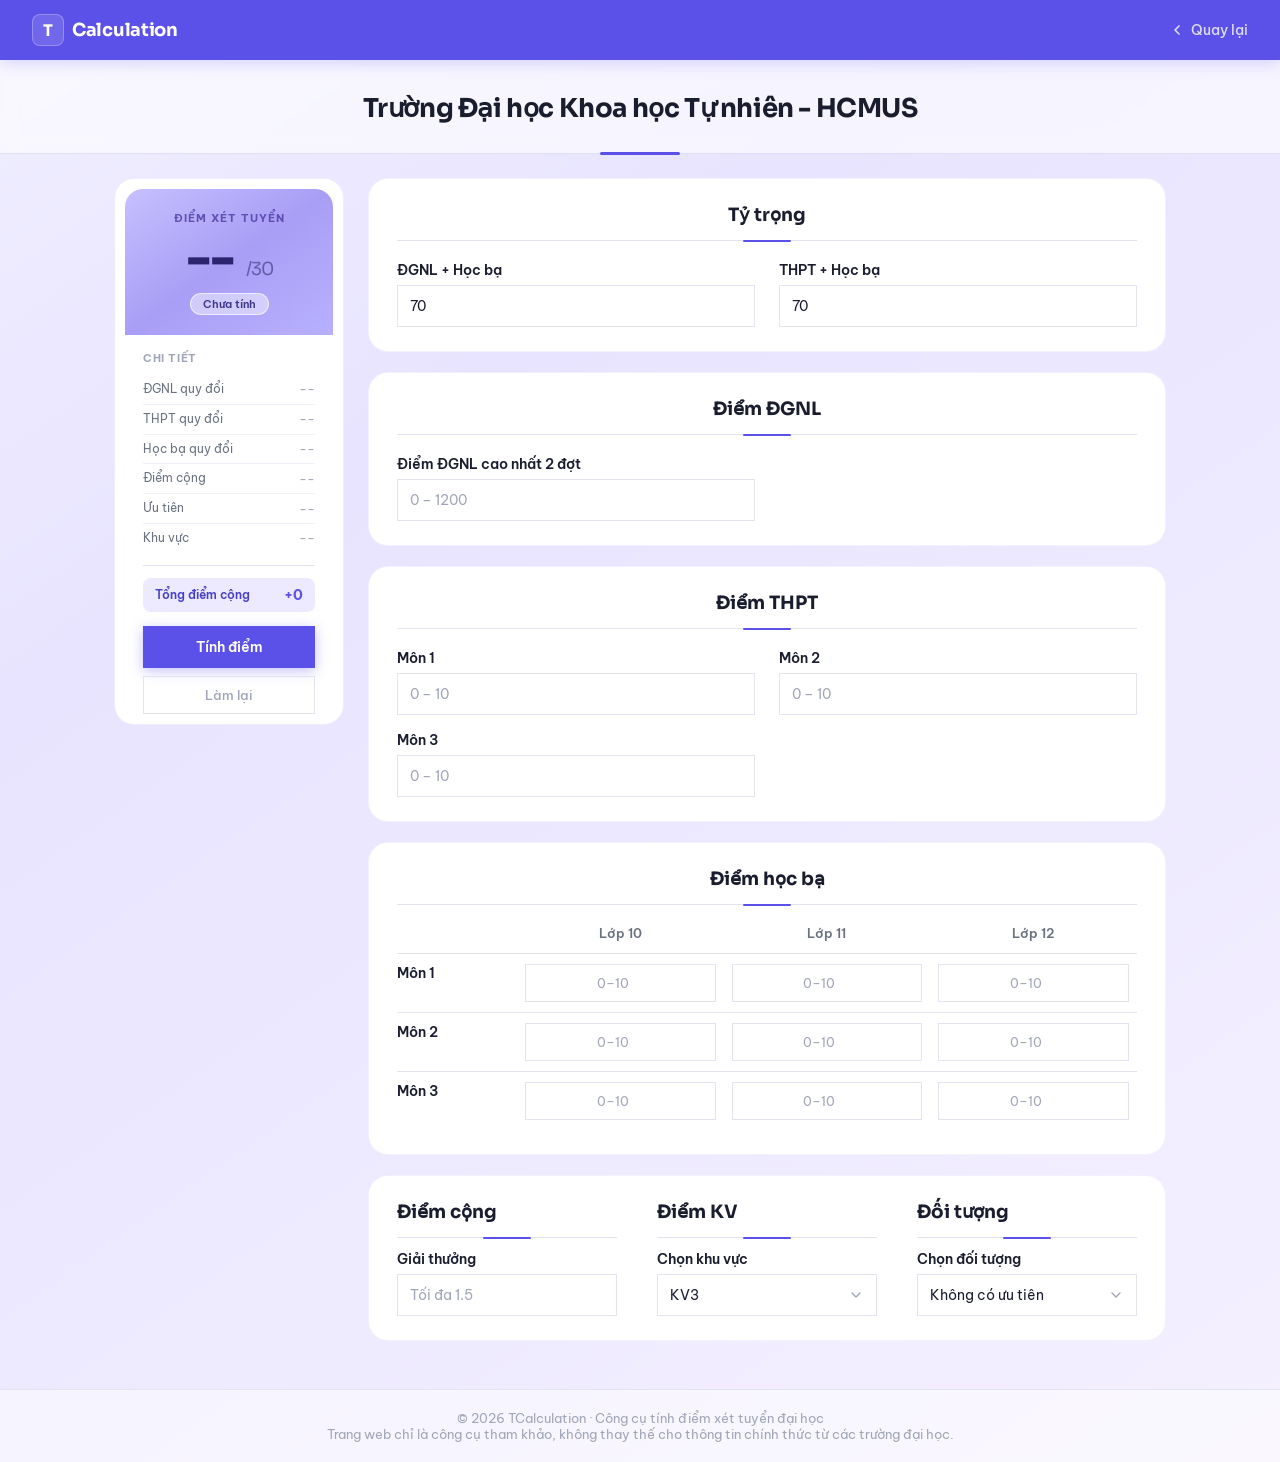
<file: school/HCMUS.html>
<!DOCTYPE html>
<html lang="vi">

<head>
    <meta charset="UTF-8" />
    <meta name="viewport" content="width=device-width, initial-scale=1.0" />
    <title>Trường Đại học Khoa học Tự nhiên - HCMUS</title>
    <link rel="preconnect" href="https://fonts.googleapis.com" />
    <link rel="preconnect" href="https://fonts.gstatic.com" crossorigin />
    <link
        href="https://fonts.googleapis.com/css2?family=Be+Vietnam+Pro:wght@400;500;600;700;800&family=Sora:wght@400;600;700&display=swap"
        rel="stylesheet" />
    <link rel="stylesheet" href="../css/school.css" />
</head>

<body>
    <!-- Navbar -->
    <nav class="navbar">
        <a class="nav-logo" href="../index.html">
            <span class="logo-icon">T</span>
            <span class="logo-text">Calculation</span>
        </a>
        <a href="../index.html" class="nav-back">
            <svg width="16" height="16" viewBox="0 0 24 24" fill="none" stroke="currentColor" stroke-width="2.5"
                stroke-linecap="round" stroke-linejoin="round">
                <polyline points="15 18 9 12 15 6"></polyline>
            </svg>
            Quay lại
        </a>
    </nav>

    <!-- Page Title -->
    <div class="page-header">
        <h1 class="page-title">Trường Đại học Khoa học Tự nhiên - HCMUS</h1>
    </div>

    <!-- Main Layout -->
    <main class="main">

        <!-- LEFT: Score Summary -->
        <aside class="score-summary">

    <div class="score-hero">
        <div class="score-hero-label">
            ĐIỂM XÉT TUYỂN
        </div>

        <div class="score-hero-value">
            <span id="totalScore">--</span>
            <span class="score-hero-denom">/30</span>
        </div>

        <div class="score-hero-badge" id="scoreStatus">
            Chưa tính
        </div>
    </div>

    <div class="score-body">

        <div class="summary-label">
            CHI TIẾT
        </div>

        <div class="summary-breakdown">

            <div class="breakdown-row">
                <span class="breakdown-key">ĐGNL quy đổi</span>
                <span class="breakdown-val empty" id="dgnlConverted">--</span>
            </div>

            <div class="breakdown-row">
                <span class="breakdown-key">THPT quy đổi</span>
                <span class="breakdown-val empty" id="thptConverted">--</span>
            </div>

            <div class="breakdown-row">
                <span class="breakdown-key">Học bạ quy đổi</span>
                <span class="breakdown-val empty" id="hocbaConverted">--</span>
            </div>

            <div class="breakdown-row">
                <span class="breakdown-key">Điểm cộng</span>
                <span class="breakdown-val empty" id="diemcong">--</span>
            </div>

            <div class="breakdown-row">
                <span class="breakdown-key">Ưu tiên</span>
                <span class="breakdown-val empty" id="uuTien">--</span>
            </div>

            <div class="breakdown-row">
                <span class="breakdown-key">Khu vực</span>
                <span class="breakdown-val empty" id="diemkv">--</span>
            </div>

        </div>

    </div>

    <div class="summary-divider"></div>

    <div class="bonus-row">
        <span class="bonus-row-key">
            Tổng điểm cộng
        </span>

        <span class="bonus-row-val" id="bonusScore">
            +0
        </span>
    </div>

    <div class="btn-area">
        <button class="calc-btn" id="calcBtn">
            Tính điểm
        </button>

        <button class="reset-btn" id="resetBtn">
            Làm lại
        </button>
    </div>

</aside>

        <div class="panels">
            <!-- Panel 01: Tỷ lệ -->
            <section class="panel" id="panel-tytrong">
                <h2 class="panel-title">Tỷ trọng</h2>
                <div class="panel-grid two-col">
                    <div class="input-group">
                        <label class="input-label">ĐGNL + Học bạ</label>
                        <input type="number" class="score-input" id="perdgnl" value="70" min="70" max="90" />
                    </div>
                    <div class="input-group">
                        <label class="input-label">THPT + Học bạ</label>
                        <input type="number" class="score-input" id="perthpt" value="70" min="70" max="90" />
                    </div>
                </div>
            </section>


            <!-- Panel 1: Điểm ĐGNL -->
            <section class="panel" id="panel">
                <h2 class="panel-title">Điểm ĐGNL</h2>
                <div class="panel-grid two-col">
                    <div class="input-group">
                        <label class="input-label">Điểm ĐGNL cao nhất 2 đợt</label>
                        <input type="number" class="score-input" id="dgnl" placeholder="0 – 1200" min="0" max="1200" />
                    </div>
                </div>
            </section>

            <!-- Panel 2: Điểm THPT -->
            <section class="panel">
                <h2 class="panel-title">Điểm THPT</h2>
                <div class="panel-grid two-col">
                    <div class="input-group">
                        <label class="input-label">Môn 1</label>
                        <input type="number" class="score-input" id="TNMon1" placeholder="0 – 10" min="0" max="10"
                            step="0.1" />
                    </div>
                    <div class="input-group">
                        <label class="input-label">Môn 2</label>
                        <input type="number" class="score-input" id="TNMon2" placeholder="0 – 10" min="0" max="10"
                            step="0.1" />
                    </div>
                    <div class="input-group">
                        <label class="input-label">Môn 3</label>
                        <input type="number" class="score-input" id="TNMon3" placeholder="0 – 10" min="0" max="10"
                            step="0.1" />
                    </div>
                </div>
            </section>

            <!-- Panel 3: Điểm học bạ -->
            <section class="panel">
                <h2 class="panel-title">Điểm học bạ</h2>
                <div class="hocba-table-wrap">
                    <table class="hocba-table">
                        <thead>
                            <tr>
                                <th></th>
                                <th>Lớp 10</th>
                                <th>Lớp 11</th>
                                <th>Lớp 12</th>
                            </tr>
                        </thead>
                        <tbody>
                            <tr>
                                <td class="row-label">Môn 1</td>
                                <td><input type="number" class="score-input compact" id="hb_mon1_10" placeholder="0–10"
                                        min="0" max="10" step="0.1" /></td>
                                <td><input type="number" class="score-input compact" id="hb_mon1_11" placeholder="0–10"
                                        min="0" max="10" step="0.1" /></td>
                                <td><input type="number" class="score-input compact" id="hb_mon1_12" placeholder="0–10"
                                        min="0" max="10" step="0.1" /></td>
                            </tr>
                            <tr>
                                <td class="row-label">Môn 2</td>
                                <td><input type="number" class="score-input compact" id="hb_mon2_10" placeholder="0–10"
                                        min="0" max="10" step="0.1" /></td>
                                <td><input type="number" class="score-input compact" id="hb_mon2_11" placeholder="0–10"
                                        min="0" max="10" step="0.1" /></td>
                                <td><input type="number" class="score-input compact" id="hb_mon2_12" placeholder="0–10"
                                        min="0" max="10" step="0.1" /></td>
                            </tr>
                            <tr>
                                <td class="row-label">Môn 3</td>
                                <td><input type="number" class="score-input compact" id="hb_mon3_10" placeholder="0–10"
                                        min="0" max="10" step="0.1" /></td>
                                <td><input type="number" class="score-input compact" id="hb_mon3_11" placeholder="0–10"
                                        min="0" max="10" step="0.1" /></td>
                                <td><input type="number" class="score-input compact" id="hb_mon3_12" placeholder="0–10"
                                        min="0" max="10" step="0.1" /></td>
                            </tr>
                        </tbody>
                    </table>
                </div>
            </section>

            <!-- Panel 4: Điểm cộng & KV -->
            <section class="panel panel-bonus">
                <div class="bonus-col">
                    <h2 class="panel-title">Điểm cộng</h2>
                    <div class="input-group">
                        <label class="input-label">Giải thưởng</label>
                        <input type="number" class="score-input" id="bonus1" placeholder="Tối đa 1.5" min="0" max="1.5"
                            step="0.1" />
                    </div>
                </div>

                <div class="bonus-col">
                    <h2 class="panel-title">Điểm KV</h2>
                    <div class="input-group">
                        <label class="input-label">Chọn khu vực</label>
                    <select class="score-input select-input" id="kv">
                        <option value="0">KV3</option>
                        <option value="0.75">KV1 (+0.75)</option>
                        <option value="0.5">KV2-NT (+0.5)</option>
                        <option value="0.25">KV2 (+0.25)</option>
                    </select>
                    </div>
                    
                </div>
                <div class="bonus-col">
                    <h2 class="panel-title">Đối tượng</h2>
                    <div class="input-group">
                        <label class="input-label">Chọn đối tượng</label>
                    <select class="score-input select-input" id="doituongcs">
                        <option value="0">Không có ưu tiên</option>
                        <option value="2">Nhóm UT1 (DDT1..4)</option>
                        <option value="1">Nhóm UT2 (DDT5..7)</option>
                    </select>
                        </div>
                </div>
            </section>

        </div>
    </main>

    <!-- Footer -->
  <footer class="footer">
    <p>© 2026 TCalculation · Công cụ tính điểm xét tuyển đại học</p>
    <p>Trang web chỉ là công cụ tham khảo, không thay thế cho thông tin chính thức từ các trường đại học.</p>
  </footer>

    <script src="../js/HCMUS.js"></script>
</body>

</html>
</file>
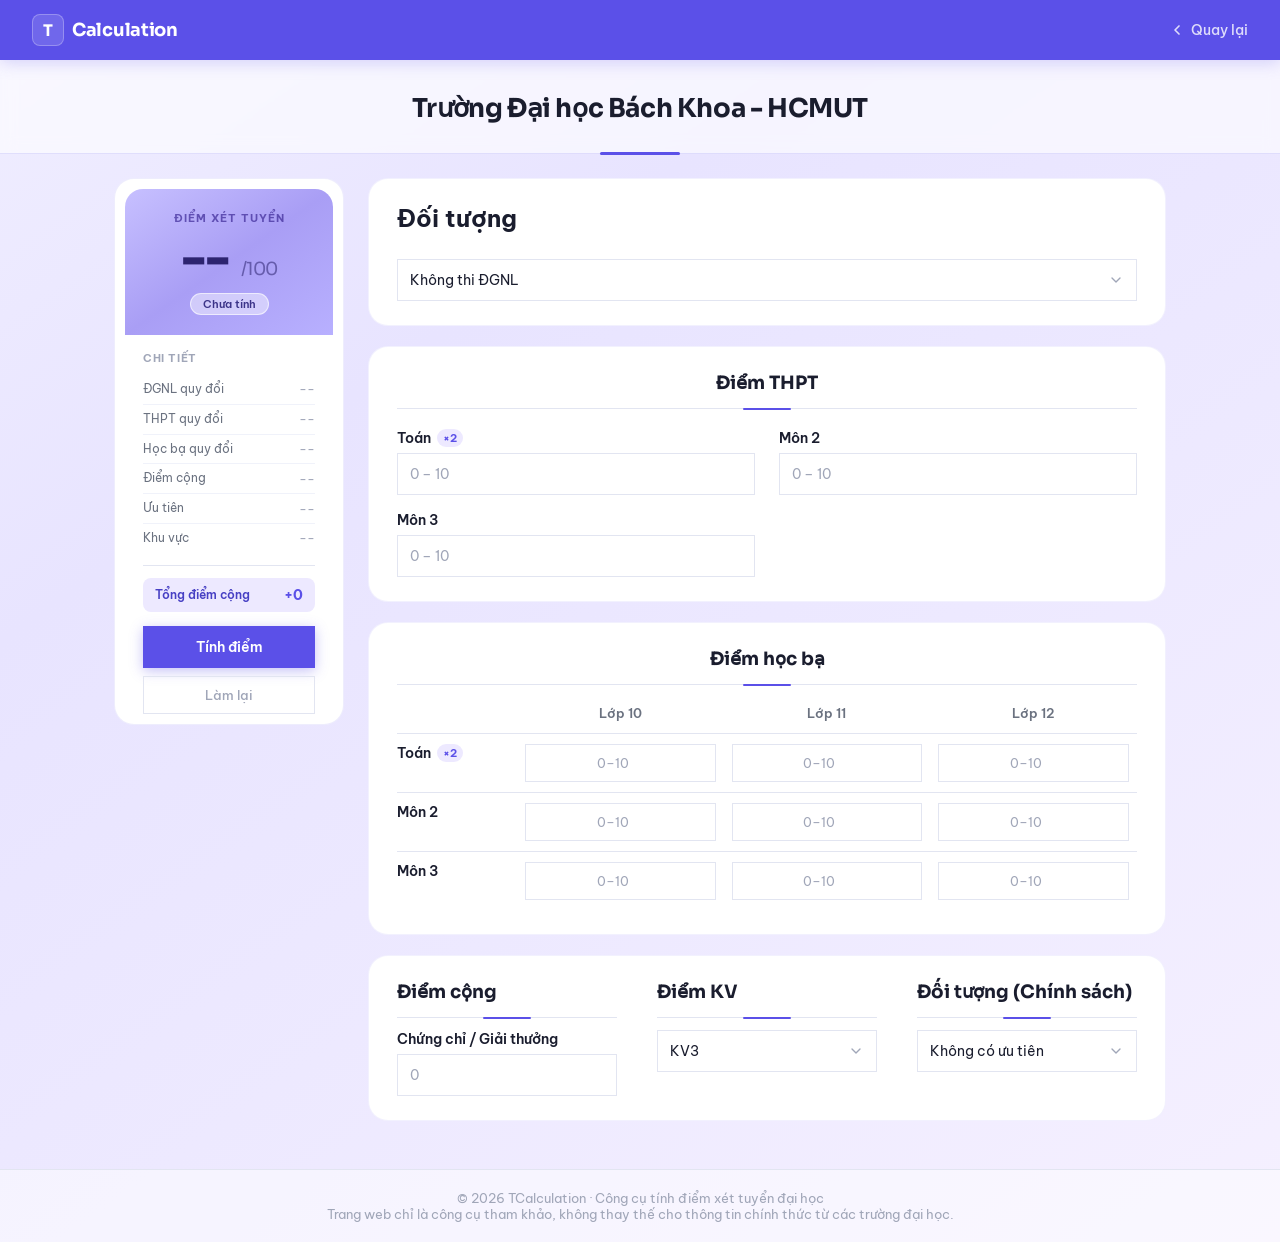
<file: school/HCMUT.html>
<!DOCTYPE html>
<html lang="vi">

<head>
  <meta charset="UTF-8" />
  <meta name="viewport" content="width=device-width, initial-scale=1.0" />
  <title>Trường Đại học Bách Khoa - HCMUT</title>
  <link rel="preconnect" href="https://fonts.googleapis.com" />
  <link rel="preconnect" href="https://fonts.gstatic.com" crossorigin />
  <link
    href="https://fonts.googleapis.com/css2?family=Be+Vietnam+Pro:wght@400;500;600;700;800&family=Sora:wght@400;600;700&display=swap"
    rel="stylesheet" />
  <link rel="stylesheet" href="../css/school.css" />
</head>

<style>
  #panel {
    display: none;
  }
</style>

<body>

  <!-- Navbar -->
  <nav class="navbar">
    <a class="nav-logo" href="../index.html">
            <span class="logo-icon">T</span>
            <span class="logo-text">Calculation</span>
        </a>
    <a href="../index.html" class="nav-back">
      <svg width="16" height="16" viewBox="0 0 24 24" fill="none" stroke="currentColor" stroke-width="2.5"
        stroke-linecap="round" stroke-linejoin="round">
        <polyline points="15 18 9 12 15 6"></polyline>
      </svg>
      Quay lại
    </a>
  </nav>

  <!-- Page Title -->
  <div class="page-header">
    <h1 class="page-title">Trường Đại học Bách Khoa - HCMUT</h1>
  </div>

  <!-- Main Layout -->
  <main class="main">

    <!-- LEFT: Score Summary -->
    <aside class="score-summary">

    <div class="score-hero">
        <div class="score-hero-label">
            ĐIỂM XÉT TUYỂN
        </div>

        <div class="score-hero-value">
            <span id="totalScore">--</span>
            <span class="score-hero-denom">/100</span>
        </div>

        <div class="score-hero-badge" id="scoreStatus">
            Chưa tính
        </div>
    </div>

    <div class="score-body">

        <div class="summary-label">
            CHI TIẾT
        </div>

        <div class="summary-breakdown">

            <div class="breakdown-row">
                <span class="breakdown-key">ĐGNL quy đổi</span>
                <span class="breakdown-val empty" id="dgnlConverted">--</span>
            </div>

            <div class="breakdown-row">
                <span class="breakdown-key">THPT quy đổi</span>
                <span class="breakdown-val empty" id="thptConverted">--</span>
            </div>

            <div class="breakdown-row">
                <span class="breakdown-key">Học bạ quy đổi</span>
                <span class="breakdown-val empty" id="hocbaConverted">--</span>
            </div>

            <div class="breakdown-row">
                <span class="breakdown-key">Điểm cộng</span>
                <span class="breakdown-val empty" id="diemcong">--</span>
            </div>

            <div class="breakdown-row">
                <span class="breakdown-key">Ưu tiên</span>
                <span class="breakdown-val empty" id="uuTien">--</span>
            </div>

            <div class="breakdown-row">
                <span class="breakdown-key">Khu vực</span>
                <span class="breakdown-val empty" id="diemkv">--</span>
            </div>

        </div>

    </div>

    <div class="summary-divider"></div>

    <div class="bonus-row">
        <span class="bonus-row-key">
            Tổng điểm cộng
        </span>

        <span class="bonus-row-val" id="bonusScore">
            +0
        </span>
    </div>

    <div class="btn-area">
        <button class="calc-btn" id="calcBtn">
            Tính điểm
        </button>

        <button class="reset-btn" id="resetBtn">
            Làm lại
        </button>
    </div>

</aside>

    <!-- RIGHT: Input Panels -->
    <div class="panels">
      <section class="panel">
        <h2 class="doituong">Đối tượng</h2>
        <div class="input-group"><br>
          <select class="score-input select-input" id="doituong">
            <option value="2">Không thi ĐGNL</option>
            <option value="1">Có thi ĐGNL</option>
          </select>
      </section>

      <!-- Panel 1: Điểm ĐGNL -->
      <section class="panel" id="panel">
        <h2 class="panel-title">Điểm ĐGNL</h2>
        <div class="panel-grid two-col">
          <div class="input-group">
            <label class="input-label">Tiếng Việt</label>
            <input type="number" class="score-input" id="dgnl_viet" placeholder="0 – 300" min="0" max="300" />
          </div>
          <div class="input-group">
            <label class="input-label">Tiếng Anh</label>
            <input type="number" class="score-input" id="dgnl_anh" placeholder="0 – 300" min="0" max="300" />
          </div>
          <div class="input-group">
            <label class="input-label">Toán <span class="weight-tag">×2</span></label>
            <input type="number" class="score-input" id="dgnl_toan" placeholder="0 – 300" min="0" max="300" />
          </div>
          <div class="input-group">
            <label class="input-label">Tư duy khoa học</label>
            <input type="number" class="score-input" id="dgnl_tdkh" placeholder="0 – 300" min="0" max="300" />
          </div>
        </div>
      </section>

      <!-- Panel 2: Điểm THPT -->
      <section class="panel">
        <h2 class="panel-title">Điểm THPT</h2>
        <div class="panel-grid two-col">
          <div class="input-group">
            <label class="input-label">Toán <span class="weight-tag">×2</span></label>
            <input type="number" class="score-input" id="TNToan" placeholder="0 – 10" min="0" max="10" step="0.1" />
          </div>
          <div class="input-group">
            <label class="input-label">Môn 2</label>
            <input type="number" class="score-input" id="TNMon2" placeholder="0 – 10" min="0" max="10" step="0.1" />
          </div>
          <div class="input-group">
            <label class="input-label">Môn 3</label>
            <input type="number" class="score-input" id="TNMon3" placeholder="0 – 10" min="0" max="10" step="0.1" />
          </div>
        </div>
      </section>

      <!-- Panel 3: Điểm học bạ -->
      <section class="panel">
        <h2 class="panel-title">Điểm học bạ</h2>
        <div class="hocba-table-wrap">
          <table class="hocba-table">
            <thead>
              <tr>
                <th></th>
                <th>Lớp 10</th>
                <th>Lớp 11</th>
                <th>Lớp 12</th>
              </tr>
            </thead>
            <tbody>
              <tr>
                <td class="row-label">Toán <span class="weight-tag">×2</span></td>
                <td><input type="number" class="score-input compact" id="hb_toan_10" placeholder="0–10" min="0" max="10"
                    step="0.1" /></td>
                <td><input type="number" class="score-input compact" id="hb_toan_11" placeholder="0–10" min="0" max="10"
                    step="0.1" /></td>
                <td><input type="number" class="score-input compact" id="hb_toan_12" placeholder="0–10" min="0" max="10"
                    step="0.1" /></td>
              </tr>
              <tr>
                <td class="row-label">Môn 2</td>
                <td><input type="number" class="score-input compact" id="hb_mon2_10" placeholder="0–10" min="0" max="10"
                    step="0.1" /></td>
                <td><input type="number" class="score-input compact" id="hb_mon2_11" placeholder="0–10" min="0" max="10"
                    step="0.1" /></td>
                <td><input type="number" class="score-input compact" id="hb_mon2_12" placeholder="0–10" min="0" max="10"
                    step="0.1" /></td>
              </tr>
              <tr>
                <td class="row-label">Môn 3</td>
                <td><input type="number" class="score-input compact" id="hb_mon3_10" placeholder="0–10" min="0" max="10"
                    step="0.1" /></td>
                <td><input type="number" class="score-input compact" id="hb_mon3_11" placeholder="0–10" min="0" max="10"
                    step="0.1" /></td>
                <td><input type="number" class="score-input compact" id="hb_mon3_12" placeholder="0–10" min="0" max="10"
                    step="0.1" /></td>
              </tr>
            </tbody>
          </table>
        </div>
      </section>

      <!-- Panel 4: Điểm cộng & KV -->
      <section class="panel panel-bonus">
        <div class="bonus-col">
          <h2 class="panel-title">Điểm cộng</h2>
          <div class="input-group">
            <label class="input-label">Chứng chỉ / Giải thưởng</label>
            <input type="number" class="score-input" id="bonus1" placeholder="0" min="0" max="10" step="0.5" />
          </div>
        </div>
        <div class="bonus-col">
          <h2 class="panel-title">Điểm KV</h2>
          <select class="score-input select-input" id="kv">
            <option value="0">KV3</option>
            <option value="2.5">KV1 (+2.5)</option>
            <option value="1.67">KV2-NT (+1.67)</option>
            <option value="0.83">KV2 (+0.83)</option>
          </select>
        </div>
        <div class="bonus-col">
          <h2 class="panel-title">Đối tượng (Chính sách)</h2>
          <select class="score-input select-input" id="doituongcs">
            <option value="0">Không có ưu tiên</option>
            <option value="3.33">Nhóm UT1 (DDT1..4)</option>
            <option value="6.67">Nhóm UT2 (DDT5..7)</option>
          </select>
        </div>
      </section>

    </div>
  </main>

  <!-- Footer -->
  <footer class="footer">
    <p>© 2026 TCalculation · Công cụ tính điểm xét tuyển đại học</p>
    <p>Trang web chỉ là công cụ tham khảo, không thay thế cho thông tin chính thức từ các trường đại học.</p>
  </footer>

  <script src="../js/HCMUT.js"></script>
</body>

</html>
</file>
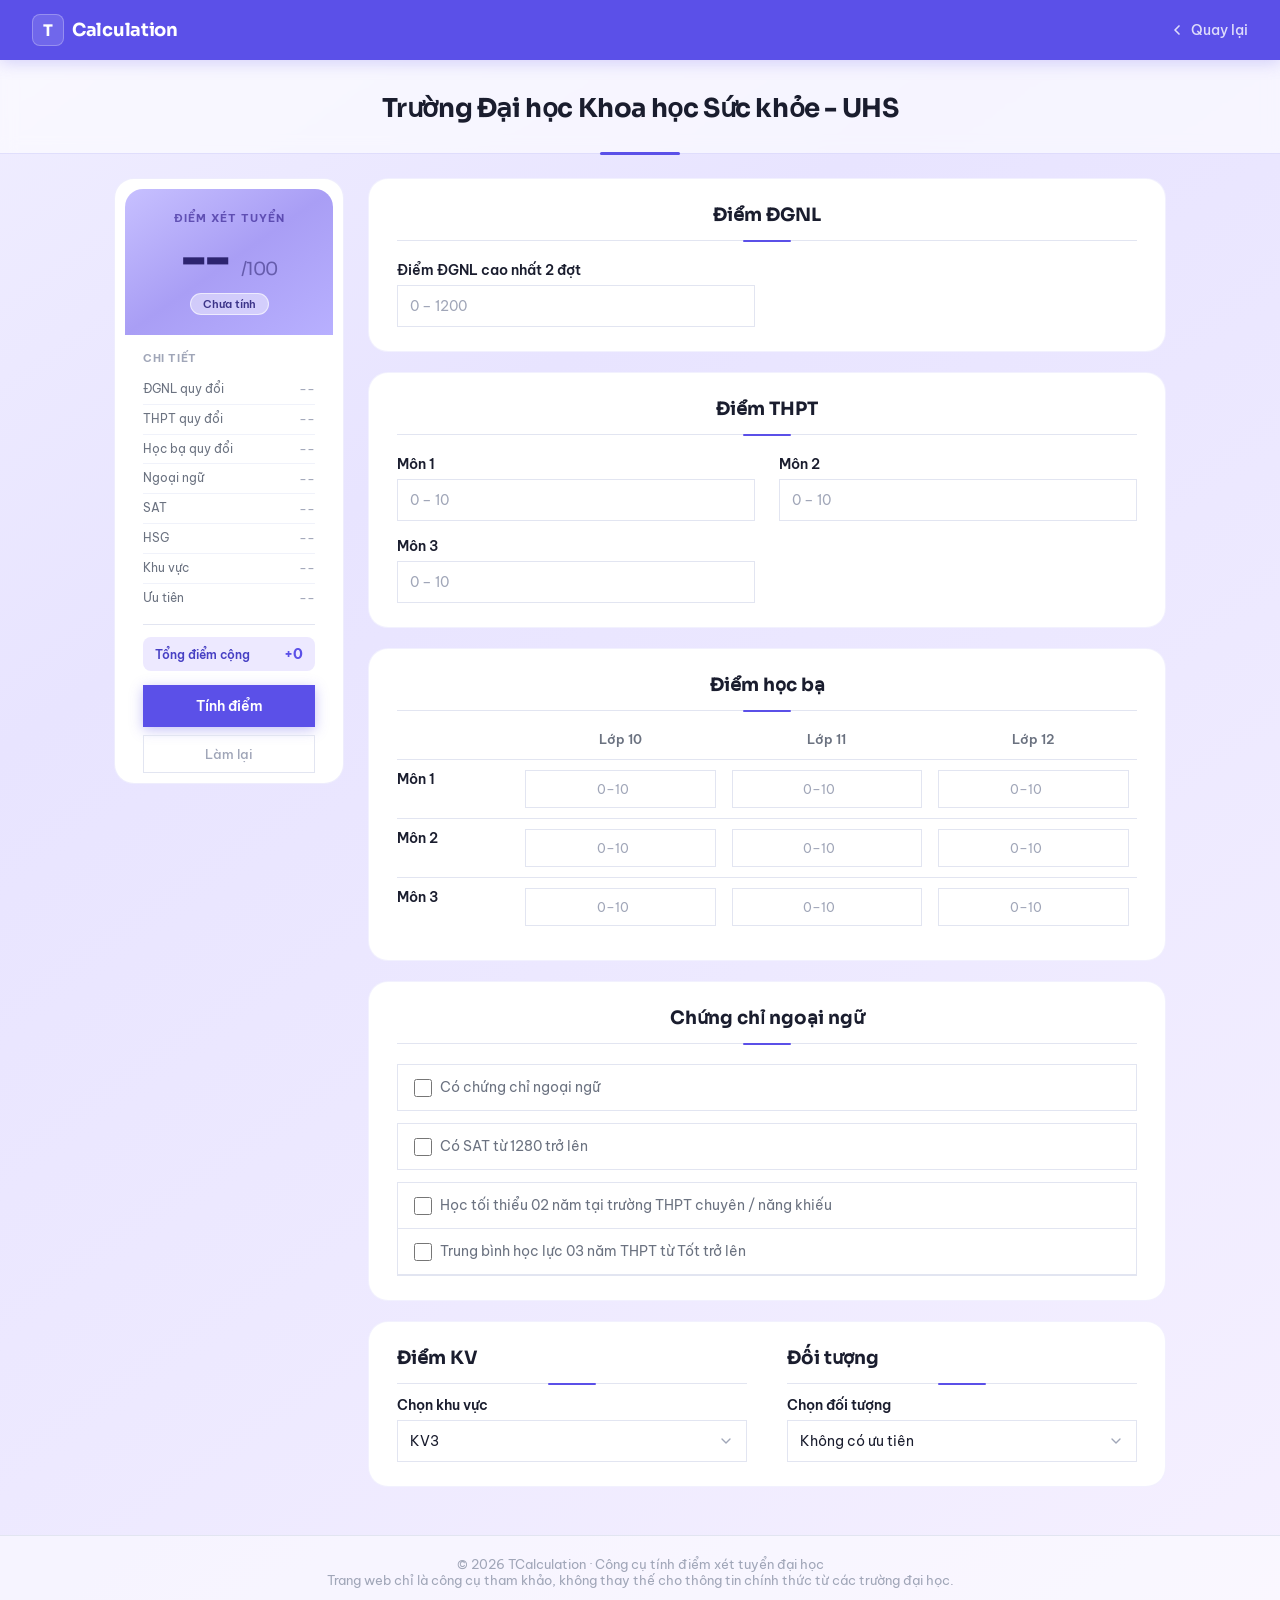
<file: school/UHS.html>
<!DOCTYPE html>
<html lang="vi">

<head>
    <meta charset="UTF-8" />
    <meta name="viewport" content="width=device-width, initial-scale=1.0" />
    <title>Trường Đại học Khoa học Sức khỏe - UHS</title>
    <link rel="preconnect" href="https://fonts.googleapis.com" />
    <link rel="preconnect" href="https://fonts.gstatic.com" crossorigin />
    <link
        href="https://fonts.googleapis.com/css2?family=Be+Vietnam+Pro:wght@400;500;600;700;800&family=Sora:wght@400;600;700&display=swap"
        rel="stylesheet" />
    <link rel="stylesheet" href="../css/school.css" />
</head>

<body>
    <!-- Navbar -->
    <nav class="navbar">
        <a class="nav-logo" href="../index.html">
            <span class="logo-icon">T</span>
            <span class="logo-text">Calculation</span>
        </a>
        <a href="../index.html" class="nav-back">
            <svg width="16" height="16" viewBox="0 0 24 24" fill="none" stroke="currentColor" stroke-width="2.5"
                stroke-linecap="round" stroke-linejoin="round">
                <polyline points="15 18 9 12 15 6"></polyline>
            </svg>
            Quay lại
        </a>
    </nav>

    <!-- Page Title -->
    <div class="page-header">
        <h1 class="page-title">Trường Đại học Khoa học Sức khỏe - UHS</h1>
    </div>

    <!-- Main Layout -->
    <main class="main">

        <!-- LEFT: Score Summary -->
        <aside class="score-summary">

    <!-- Hero -->
    <div class="score-hero">
        <div class="score-hero-label">
            ĐIỂM XÉT TUYỂN
        </div>

        <div class="score-hero-value">
            <span id="totalScore">--</span>
            <span class="score-hero-denom">/100</span>
        </div>

        <div class="score-hero-badge" id="scoreStatus">
            Chưa tính
        </div>
    </div>

    <!-- Body -->
    <div class="score-body">

        <div class="summary-label">
            CHI TIẾT
        </div>

        <div class="summary-breakdown">

            <div class="breakdown-row">
                <span class="breakdown-key">ĐGNL quy đổi</span>
                <span class="breakdown-val empty" id="dgnlConverted">--</span>
            </div>

            <div class="breakdown-row">
                <span class="breakdown-key">THPT quy đổi</span>
                <span class="breakdown-val empty" id="thptConverted">--</span>
            </div>

            <div class="breakdown-row">
                <span class="breakdown-key">Học bạ quy đổi</span>
                <span class="breakdown-val empty" id="hocbaConverted">--</span>
            </div>

            <div class="breakdown-row">
                <span class="breakdown-key">Ngoại ngữ</span>
                <span class="breakdown-val empty" id="diemcongnn">--</span>
            </div>

            <div class="breakdown-row">
                <span class="breakdown-key">SAT</span>
                <span class="breakdown-val empty" id="diemcongSAT">--</span>
            </div>

            <div class="breakdown-row">
                <span class="breakdown-key">HSG</span>
                <span class="breakdown-val empty" id="diemcongHSG">--</span>
            </div>

            <div class="breakdown-row">
                <span class="breakdown-key">Khu vực</span>
                <span class="breakdown-val empty" id="diemkv">--</span>
            </div>

            <div class="breakdown-row">
                <span class="breakdown-key">Ưu tiên</span>
                <span class="breakdown-val empty" id="uuTien">--</span>
            </div>

        </div>

    </div>

    <div class="summary-divider"></div>

    <!-- Bonus -->
    <div class="bonus-row">
        <span class="bonus-row-key">
            Tổng điểm cộng
        </span>

        <span class="bonus-row-val" id="bonusScore">
            +0
        </span>
    </div>

    <!-- Buttons -->
    <div class="btn-area">
        <button class="calc-btn" id="calcBtn">
            Tính điểm
        </button>

        <button class="reset-btn" id="resetBtn">
            Làm lại
        </button>
    </div>

</aside>

        <div class="panels">
            <!-- Panel 1: Điểm ĐGNL -->
            <section class="panel" id="panel">
                <h2 class="panel-title">Điểm ĐGNL</h2>
                <div class="panel-grid two-col">
                    <div class="input-group">
                        <label class="input-label">Điểm ĐGNL cao nhất 2 đợt</label>
                        <input type="number" class="score-input" id="dgnl" placeholder="0 – 1200" min="0" max="1200" />
                    </div>
                </div>
            </section>

            <!-- Panel 2: Điểm THPT -->
            <section class="panel">
                <h2 class="panel-title">Điểm THPT</h2>
                <div class="panel-grid two-col">
                    <div class="input-group">
                        <label class="input-label">Môn 1</label>
                        <input type="number" class="score-input" id="TNMon1" placeholder="0 – 10" min="0" max="10"
                            step="0.1" />
                    </div>
                    <div class="input-group">
                        <label class="input-label">Môn 2</label>
                        <input type="number" class="score-input" id="TNMon2" placeholder="0 – 10" min="0" max="10"
                            step="0.1" />
                    </div>
                    <div class="input-group">
                        <label class="input-label">Môn 3</label>
                        <input type="number" class="score-input" id="TNMon3" placeholder="0 – 10" min="0" max="10"
                            step="0.1" />
                    </div>
                </div>
            </section>

            <!-- Panel 3: Điểm học bạ -->
            <section class="panel">
                <h2 class="panel-title">Điểm học bạ</h2>
                <div class="hocba-table-wrap">
                    <table class="hocba-table">
                        <thead>
                            <tr>
                                <th></th>
                                <th>Lớp 10</th>
                                <th>Lớp 11</th>
                                <th>Lớp 12</th>
                            </tr>
                        </thead>
                        <tbody>
                            <tr>
                                <td class="row-label">Môn 1</td>
                                <td><input type="number" class="score-input compact" id="hb_mon1_10" placeholder="0–10"
                                        min="0" max="10" step="0.1" /></td>
                                <td><input type="number" class="score-input compact" id="hb_mon1_11" placeholder="0–10"
                                        min="0" max="10" step="0.1" /></td>
                                <td><input type="number" class="score-input compact" id="hb_mon1_12" placeholder="0–10"
                                        min="0" max="10" step="0.1" /></td>
                            </tr>
                            <tr>
                                <td class="row-label">Môn 2</td>
                                <td><input type="number" class="score-input compact" id="hb_mon2_10" placeholder="0–10"
                                        min="0" max="10" step="0.1" /></td>
                                <td><input type="number" class="score-input compact" id="hb_mon2_11" placeholder="0–10"
                                        min="0" max="10" step="0.1" /></td>
                                <td><input type="number" class="score-input compact" id="hb_mon2_12" placeholder="0–10"
                                        min="0" max="10" step="0.1" /></td>
                            </tr>
                            <tr>
                                <td class="row-label">Môn 3</td>
                                <td><input type="number" class="score-input compact" id="hb_mon3_10" placeholder="0–10"
                                        min="0" max="10" step="0.1" /></td>
                                <td><input type="number" class="score-input compact" id="hb_mon3_11" placeholder="0–10"
                                        min="0" max="10" step="0.1" /></td>
                                <td><input type="number" class="score-input compact" id="hb_mon3_12" placeholder="0–10"
                                        min="0" max="10" step="0.1" /></td>
                            </tr>
                        </tbody>
                    </table>
                </div>
            </section>

            <!-- Panel 4: Điểm học bạ -->
            <section class="panel">
                <h2 class="panel-title">Chứng chỉ ngoại ngữ</h2>
                <div style="display:flex; flex-direction:column; gap:12px;">
                    <div class="input-group2">
                        <label style="display:flex; align-items:center; gap:8px; cursor:pointer;">
                            <input type="checkbox" id="hasCert" />
                            Có chứng chỉ ngoại ngữ
                        </label>
                        <div id="certGroup" style="display:none; margin-top:8px;">
                            <select class="score-input select-input" id="certType">
                                <option value="0">Không có các điều kiện bên dưới</option>
                                <option value="1">IELTS >=6.0</option>
                                <option value="2">TOEFL >=79</option>
                                <option value="3">TOEFL ITP >=550</option>
                                <option value="4">TOEIC (Nghe, đọc ≥ 671, Nói, viết ≥ 271)</option>
                                <option value="5">VSTEP Bậc 4</option>
                            </select>
                        </div>
                        <div id="ielts" style="display:none; margin-top:8px;">
                            <input type="number" class="score-input" id="ielts1" placeholder="Nhập điểm IELTS" min="0"
                                max="9" />
                        </div>
                        <div id="toefl" style="display:none; margin-top:8px;">
                            <input type="number" class="score-input" id="toefl1" placeholder="Nhập điểm TOEFL" min="0"
                                max="120" />
                        </div>
                        <div id="toeflITP" style="display:none; margin-top:8px;">
                            <input type="number" class="score-input" id="toeflITP1" placeholder="Nhập điểm TOEFL ITP"
                                min="350" max="677" />
                        </div>
                        <div id="toeic" style="display:none; margin-top:8px;">
                            <input type="number" class="score-input" id="toeicListening" placeholder="L&R" min="0"
                                max="990" />
                            <input type="number" class="score-input" id="toeicReading" placeholder="S&W" min="0"
                                max="490" />
                        </div>
                        <div id="vstep" style="display:none; margin-top:8px;">
                            <input type="number" class="score-input" id="vstep1" placeholder="Nhập điểm VSTEP" min="0"
                                max="10" />
                        </div>
                    </div>

                    <div class="input-group2">
                        <label style="display:flex; align-items:center; gap:8px; cursor:pointer;">
                            <input type="checkbox" id="hasSAT" />
                            Có SAT từ 1280 trở lên
                        </label>
                        <div id="satin" style="display:none; margin-top:8px;">
                            <input type="number" class="score-input" id="sat1" placeholder="Nhập điểm SAT" min="0"
                                max="1600" />
                        </div>
                    </div>

                    <div class="input-group2 checkbox-group">
                        <label style="display:flex; align-items:center; gap:8px; cursor:pointer;">
                            <input type="checkbox" id="hasChuyen" />
                            Học tối thiểu 02 năm tại trường THPT chuyên / năng khiếu
                        </label>
                        <label style="display:flex; align-items:center; gap:8px; cursor:pointer;">
                            <input type="checkbox" id="hasGioi" />
                            Trung bình học lực 03 năm THPT từ Tốt trở lên
                        </label>
                        <div id="tb3namGroup" style="display:none; margin-top:8px;">
                            <input type="number" class="score-input" id="tb3nam"
                                placeholder="Nhập điểm trung bình 3 năm học" min="0" max="10" />
                        </div>
                    </div>

                </div>
            </section>

            <!-- Panel 5: Điểm cộng & KV -->
            <section class="panel panel-bonus">
                <div class="bonus-col">
                    <h2 class="panel-title">Điểm KV</h2>
                    <div class="input-group">
                        <label class="input-label">Chọn khu vực</label>
                        <select class="score-input select-input" id="kv">
                            <option value="0">KV3</option>
                            <option value="2.5">KV1 (+2.5)</option>
                            <option value="1.7">KV2-NT (+1.7)</option>
                            <option value="0.8">KV2 (+0.8)</option>
                        </select>
                    </div>

                </div>
                <div class="bonus-col">
                    <h2 class="panel-title">Đối tượng</h2>
                    <div class="input-group">
                        <label class="input-label">Chọn đối tượng</label>
                        <select class="score-input select-input" id="doituongcs">
                            <option value="0">Không có ưu tiên</option>
                            <option value="1">Nhóm UT1 (DDT1..4)</option>
                            <option value="2">Nhóm UT2 (DDT5..7)</option>
                        </select>
                    </div>
                </div>
            </section>

        </div>
    </main>

    <!-- Footer -->
  <footer class="footer">
    <p>© 2026 TCalculation · Công cụ tính điểm xét tuyển đại học</p>
    <p>Trang web chỉ là công cụ tham khảo, không thay thế cho thông tin chính thức từ các trường đại học.</p>
  </footer>

    <script src="../js/UHS.js"></script>
</body>

</html>
</file>
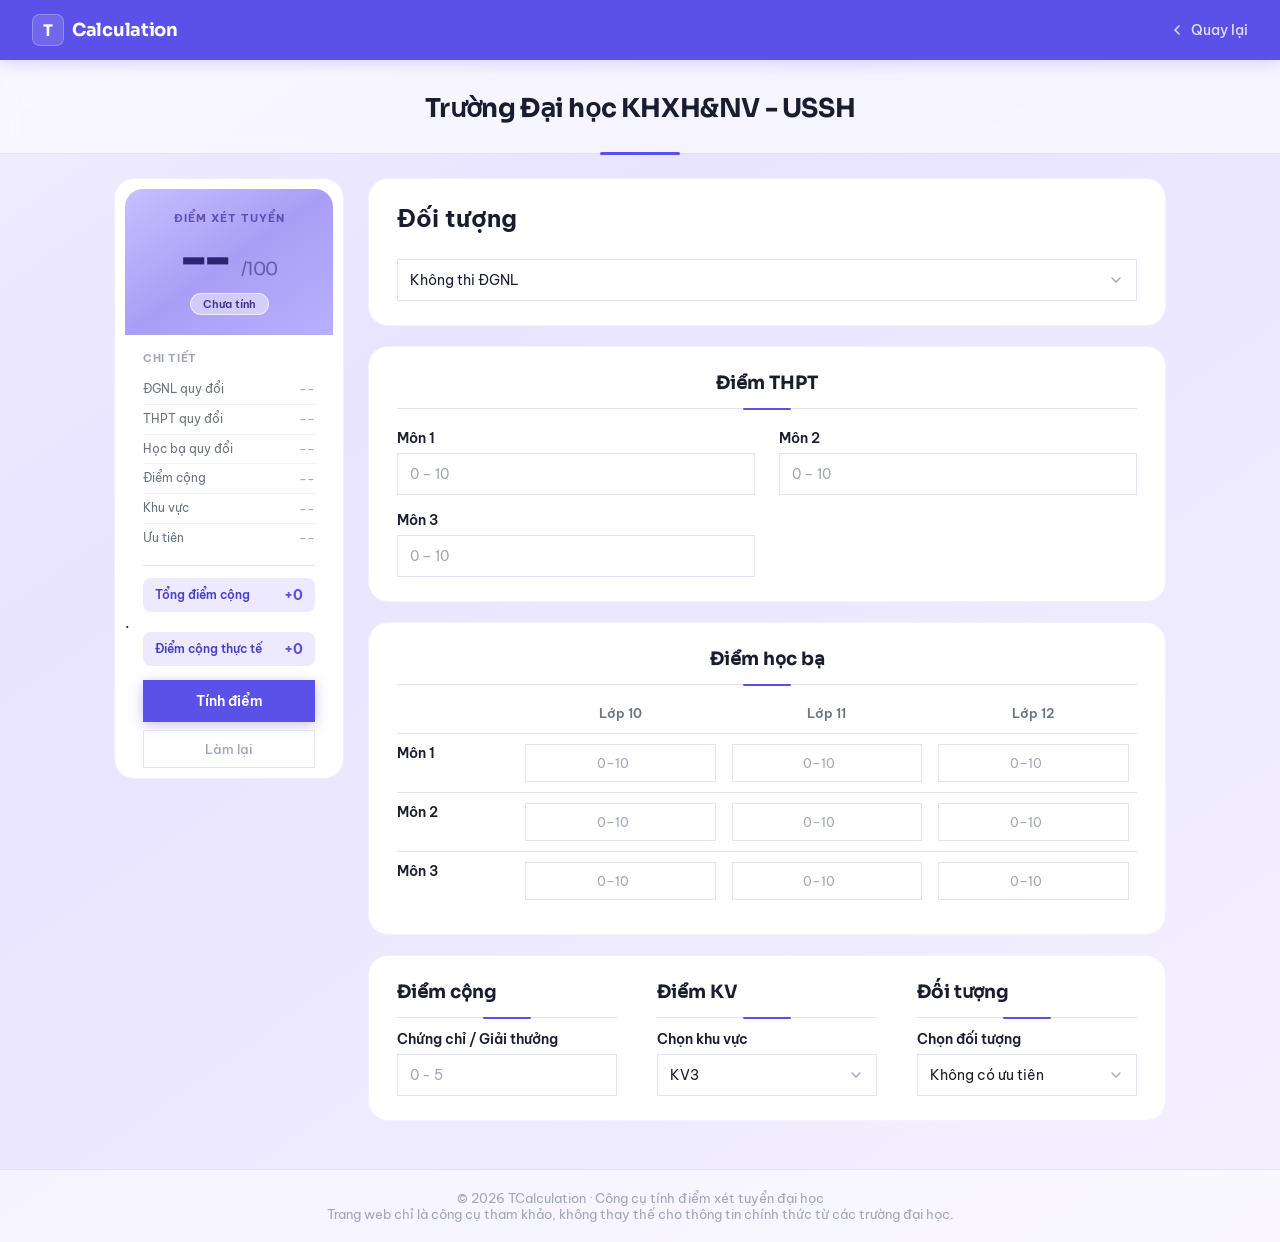
<file: school/USSH.html>
<!DOCTYPE html>
<html lang="vi">

<head>
    <meta charset="UTF-8" />
    <meta name="viewport" content="width=device-width, initial-scale=1.0" />
    <title>Trường Đại học KHXH&NV - USSH</title>
    <link rel="preconnect" href="https://fonts.googleapis.com" />
    <link rel="preconnect" href="https://fonts.gstatic.com" crossorigin />
    <link
        href="https://fonts.googleapis.com/css2?family=Be+Vietnam+Pro:wght@400;500;600;700;800&family=Sora:wght@400;600;700&display=swap"
        rel="stylesheet" />
    <link rel="stylesheet" href="../css/school.css" />
</head>

<style>
  #panel1 {
    display: none;
  }
</style>

<body>
    <!-- Navbar -->
    <nav class="navbar">
        <a class="nav-logo" href="../index.html">
            <span class="logo-icon">T</span>
            <span class="logo-text">Calculation</span>
        </a>
        <a href="../index.html" class="nav-back">
            <svg width="16" height="16" viewBox="0 0 24 24" fill="none" stroke="currentColor" stroke-width="2.5"
                stroke-linecap="round" stroke-linejoin="round">
                <polyline points="15 18 9 12 15 6"></polyline>
            </svg>
            Quay lại
        </a>
    </nav>

    <!-- Page Title -->
    <div class="page-header">
        <h1 class="page-title">Trường Đại học KHXH&NV - USSH</h1>
    </div>

    <!-- Main Layout -->
    <main class="main">
        <!-- LEFT: Score Summary -->
        <aside class="score-summary">
            <!-- Hero -->
            <div class="score-hero">
                <div class="score-hero-label">
                    ĐIỂM XÉT TUYỂN
                </div>

                <div class="score-hero-value">
                    <span id="totalScore">--</span>
                    <span class="score-hero-denom">/100</span>
                </div>

                <div class="score-hero-badge" id="scoreStatus">
                    Chưa tính
                </div>
            </div>

            <!-- Body -->
            <div class="score-body">

                <div class="summary-label">
                    CHI TIẾT
                </div>

                <div class="summary-breakdown">

                    <div class="breakdown-row">
                        <span class="breakdown-key">ĐGNL quy đổi</span>
                        <span class="breakdown-val empty" id="dgnlConverted">--</span>
                    </div>

                    <div class="breakdown-row">
                        <span class="breakdown-key">THPT quy đổi</span>
                        <span class="breakdown-val empty" id="thptConverted">--</span>
                    </div>

                    <div class="breakdown-row">
                        <span class="breakdown-key">Học bạ quy đổi</span>
                        <span class="breakdown-val empty" id="hocbaConverted">--</span>
                    </div>

                    <div class="breakdown-row">
                        <span class="breakdown-key">Điểm cộng</span>
                        <span class="breakdown-val empty" id="diemcong">--</span>
                    </div>

                    <div class="breakdown-row">
                        <span class="breakdown-key">Khu vực</span>
                        <span class="breakdown-val empty" id="diemkv">--</span>
                    </div>

                    <div class="breakdown-row">
                        <span class="breakdown-key">Ưu tiên</span>
                        <span class="breakdown-val empty" id="uuTien">--</span>
                    </div>
                </div>
            </div>

            <div class="summary-divider"></div>

            <!-- Bonus -->
            <div class="bonus-row">
                <span class="bonus-row-key">
                    Tổng điểm cộng
                </span>

                <span class="bonus-row-val" id="bonusScore">
                    +0
                </span>
            </div>.

            <div class="bonus-row">
                <span class="bonus-row-key">
                    Điểm cộng thực tế
                </span>

                <span class="bonus-row-val" id="bonusScore2">
                    +0
                </span>
            </div>

            <!-- Buttons -->
            <div class="btn-area">
                <button class="calc-btn" id="calcBtn">
                    Tính điểm
                </button>

                <button class="reset-btn" id="resetBtn">
                    Làm lại
                </button>
            </div>

        </aside>

        <div class="panels">
            <!-- Panel 1: Điểm ĐGNL -->
            <div class="panels">
                <section class="panel">
                    <h2 class="doituong">Đối tượng</h2>
                    <div class="input-group"><br>
                        <select class="score-input select-input" id="doituong">
                            <option value="2">Không thi ĐGNL</option>
                            <option value="1">Có thi ĐGNL và THPT</option>
                            <option value="3">Có thi ĐGNL/Không thi THPT</option>
                        </select>
                </section>

                <section class="panel" id="panel1">
                    <h2 class="panel-title">Điểm ĐGNL</h2>
                    <div class="panel-grid two-col">
                        <div class="input-group">
                            <label class="input-label">Điểm ĐGNL cao nhất 2 đợt</label>
                            <input type="number" class="score-input" id="dgnl" placeholder="0 – 1200" min="0"
                                max="1200" />
                        </div>
                    </div>
                </section>
            </div>

            <!-- Panel 2: Điểm THPT -->
            <section class="panel">
                <h2 class="panel-title">Điểm THPT</h2>
                <div class="panel-grid two-col">
                    <div class="input-group">
                        <label class="input-label">Môn 1</label>
                        <input type="number" class="score-input" id="TNMon1" placeholder="0 – 10" min="0" max="10"
                            step="0.1" />
                    </div>
                    <div class="input-group">
                        <label class="input-label">Môn 2</label>
                        <input type="number" class="score-input" id="TNMon2" placeholder="0 – 10" min="0" max="10"
                            step="0.1" />
                    </div>
                    <div class="input-group">
                        <label class="input-label">Môn 3</label>
                        <input type="number" class="score-input" id="TNMon3" placeholder="0 – 10" min="0" max="10"
                            step="0.1" />
                    </div>
                </div>
            </section>

            <!-- Panel 3: Điểm học bạ -->
            <section class="panel">
                <h2 class="panel-title">Điểm học bạ</h2>
                <div class="hocba-table-wrap">
                    <table class="hocba-table">
                        <thead>
                            <tr>
                                <th></th>
                                <th>Lớp 10</th>
                                <th>Lớp 11</th>
                                <th>Lớp 12</th>
                            </tr>
                        </thead>
                        <tbody>
                            <tr>
                                <td class="row-label">Môn 1</td>
                                <td><input type="number" class="score-input compact" id="hb_mon1_10" placeholder="0–10"
                                        min="0" max="10" step="0.1" /></td>
                                <td><input type="number" class="score-input compact" id="hb_mon1_11" placeholder="0–10"
                                        min="0" max="10" step="0.1" /></td>
                                <td><input type="number" class="score-input compact" id="hb_mon1_12" placeholder="0–10"
                                        min="0" max="10" step="0.1" /></td>
                            </tr>
                            <tr>
                                <td class="row-label">Môn 2</td>
                                <td><input type="number" class="score-input compact" id="hb_mon2_10" placeholder="0–10"
                                        min="0" max="10" step="0.1" /></td>
                                <td><input type="number" class="score-input compact" id="hb_mon2_11" placeholder="0–10"
                                        min="0" max="10" step="0.1" /></td>
                                <td><input type="number" class="score-input compact" id="hb_mon2_12" placeholder="0–10"
                                        min="0" max="10" step="0.1" /></td>
                            </tr>
                            <tr>
                                <td class="row-label">Môn 3</td>
                                <td><input type="number" class="score-input compact" id="hb_mon3_10" placeholder="0–10"
                                        min="0" max="10" step="0.1" /></td>
                                <td><input type="number" class="score-input compact" id="hb_mon3_11" placeholder="0–10"
                                        min="0" max="10" step="0.1" /></td>
                                <td><input type="number" class="score-input compact" id="hb_mon3_12" placeholder="0–10"
                                        min="0" max="10" step="0.1" /></td>
                            </tr>
                        </tbody>
                    </table>
                </div>
            </section>

            <!-- Panel 4: Điểm cộng & KV -->
            <section class="panel panel-bonus">
                <div class="bonus-col">
                    <h2 class="panel-title">Điểm cộng</h2>
                    <div class="input-group">
                        <label class="input-label">Chứng chỉ / Giải thưởng</label>
                        <input type="number" class="score-input" id="bonus1" placeholder="0 - 5" min="0" max="5"
                            step="0.5" />
                    </div>
                </div>
                <div class="bonus-col">
                    <h2 class="panel-title">Điểm KV</h2>
                    <div class="input-group">
                        <label class="input-label">Chọn khu vực</label>
                        <select class="score-input select-input" id="kv">
                            <option value="0">KV3</option>
                            <option value="2.5">KV1 (+2.5)</option>
                            <option value="1.67">KV2-NT (+1.67)</option>
                            <option value="0.83">KV2 (+0.83)</option>
                        </select>
                    </div>

                </div>
                <div class="bonus-col">
                    <h2 class="panel-title">Đối tượng</h2>
                    <div class="input-group">
                        <label class="input-label">Chọn đối tượng</label>
                        <select class="score-input select-input" id="doituongcs">
                            <option value="0">Không có ưu tiên</option>
                            <option value="6.67">Nhóm UT1 (DDT1..4)</option>
                            <option value="3.33">Nhóm UT2 (DDT5..7)</option>
                        </select>
                    </div>
                </div>
            </section>
        </div>
    </main>

    <!-- Footer -->
    <footer class="footer">
        <p>© 2026 TCalculation · Công cụ tính điểm xét tuyển đại học</p>
        <p>Trang web chỉ là công cụ tham khảo, không thay thế cho thông tin chính thức từ các trường đại học.</p>
    </footer>

    <script src="../js/USSH.js"></script>
</body>

</html>
</file>
<file: css/school.css>
/* ===========================
   RESET & BASE
=========================== */
*, *::before, *::after {
  margin: 0;
  padding: 0;
  box-sizing: border-box;
}

:root {
  --primary:       #5b50e8;
  --primary-dark:  #4740c4;
  --primary-light: #ede9ff;
  --accent:        #f59e42;
  --bg:            #f0f2fa;
  --surface:       #ffffff;
  --border:        #e2e5f1;
  --text-primary:  #1a1d2e;
  --text-secondary:#6b7280;
  --text-muted:    #a0a6b8;
  --shadow-sm:     0 2px 8px rgba(91,80,232,0.07);
  --shadow-md:     0 6px 24px rgba(91,80,232,0.13);
  --radius-card:   20px;
  --radius-btn:    12px;
  --font-main:     'Be Vietnam Pro', sans-serif;
  --font-display:  'Sora', sans-serif;
  --nav-h:         60px;
}

html { scroll-behavior: smooth; }

body {
  font-family: var(--font-main);
  background: linear-gradient(145deg, #f0eeff 0%, #e8e4ff 30%, #ede9ff 60%, #f5f0ff 100%);
  color: var(--text-primary);
  min-height: 100vh;
  display: flex;
  flex-direction: column;
}

/* ===========================
   NAVBAR
=========================== */
a.nav-logo {
  text-decoration: none !important;
}

.navbar {
  position: sticky;
  top: 0;
  z-index: 100;
  height: var(--nav-h);
  background: var(--primary);
  display: flex;
  align-items: center;
  justify-content: space-between;
  padding: 0 32px;
  box-shadow: 0 2px 16px rgba(91,80,232,0.25);
}

.nav-logo {
  display: flex;
  align-items: center;
  gap: 8px;
}

.logo-icon {
  width: 32px;
  height: 32px;
  background: #ffffff22;
  border-radius: 8px;
  display: grid;
  place-items: center;
  font-family: var(--font-display);
  font-weight: 700;
  font-size: 16px;
  color: #fff;
  border: 1.5px solid #ffffff44;
}

.logo-text {
  font-family: var(--font-display);
  font-weight: 700;
  font-size: 18px;
  color: #fff;
  letter-spacing: -0.3px;
}

.nav-back {
  display: flex;
  align-items: center;
  gap: 6px;
  color: #ffffffcc;
  text-decoration: none;
  font-size: 14px;
  font-weight: 500;
  transition: color 0.2s;
}

.nav-back:hover { color: #fff; }

/* ===========================
   PAGE HEADER
=========================== */
.page-header {
  background: rgba(255, 255, 255, 0.6);
  backdrop-filter: blur(8px);
  padding: 32px 32px 28px;
  text-align: center;
  border-bottom: 1.5px solid rgba(91, 80, 232, 0.15);
  position: relative;
}

.page-header::after {
  content: '';
  display: block;
  position: absolute;
  bottom: -2px;
  left: 50%;
  transform: translateX(-50%);
  width: 80px;
  height: 3px;
  background: var(--primary);
  border-radius: 2px;
}

.page-title {
  font-family: var(--font-display);
  font-size: clamp(18px, 3vw, 26px);
  font-weight: 700;
  color: var(--text-primary);
  letter-spacing: -0.4px;
}

.page-subtitle {
  font-size: 13px;
  color: var(--text-muted);
  margin-top: 6px;
}

/* ===========================
   MAIN LAYOUT
=========================== */
.main {
  flex: 1;
  max-width: 1100px;
  width: 100%;
  margin: 0 auto;
  padding: 24px 24px 48px;
  display: flex;
  gap: 24px;
  align-items: flex-start;
}

/* ===========================
   SCORE SUMMARY (LEFT)
=========================== */
.score-summary {
  width: 230px;
  flex-shrink: 0;
  background: var(--surface);
  border-radius: var(--radius-card);
  padding: 10px 10px;
  box-shadow: var(--shadow-summary);
  border: 1.5px solid rgba(91, 80, 232, 0.10);
  position: sticky;
  top: calc(var(--nav-h) + 16px);
  overflow: hidden;
}

/* Score hero block */
.score-hero {
  background: linear-gradient(
      145deg,
      #c7c0ff 0%,
      #a99ef5 50%,
      #b8b0ff 100%
  );

  padding: 22px 20px 20px;
  text-align: center;

  border-radius: 18px 18px 0 0;
}

.score-hero-label {
  font-size: 11px;
  font-weight: 700;
  letter-spacing: 1px;
  text-transform: uppercase;
  color: rgba(60, 40, 150, 0.7);
  margin-bottom: 8px;
}

.score-hero-value {
  font-family: var(--font-display);
  font-size: 50px;
  font-weight: 700;
  color: #2d2470;
  line-height: 1;
  letter-spacing: -1px;
  transition: all 0.3s;
}

.score-hero-denom {
  font-size: 18px;
  font-weight: 400;
  opacity: 0.55;
  margin-left: 2px;
}

.score-hero-badge {
  display: inline-block;
  margin-top: 10px;
  background: rgba(255, 255, 255, 0.45);
  border: 1px solid rgba(255, 255, 255, 0.6);
  border-radius: 20px;
  padding: 3px 12px;
  font-size: 11px;
  font-weight: 600;
  color: #3c3489;
}

/* Score body */
.score-body {
  padding: 16px 18px 0;
}

.summary-label {
  font-size: 11px;
  font-weight: 700;
  color: var(--text-muted);
  text-transform: uppercase;
  letter-spacing: 0.6px;
  margin-bottom: 10px;
}

.summary-breakdown {
  display: flex;
  flex-direction: column;
}

.breakdown-row {
  display: flex;
  justify-content: space-between;
  align-items: center;
  padding: 6px 0;
  border-bottom: 1px solid #f0f2fa;
}

.breakdown-row:last-child {
  border-bottom: none;
}

.breakdown-key {
  font-size: 12px;
  color: var(--text-secondary);
  line-height: 1.4;
}

.breakdown-val {
  font-size: 12.5px;
  font-weight: 600;
  color: var(--text-primary);
  white-space: nowrap;
}

.breakdown-val.empty {
  color: var(--text-muted);
  font-weight: 400;
}

.summary-divider {
  height: 1px;
  background: var(--border);
  margin: 12px 18px;
}

/* Bonus row */
.bonus-row {
  display: flex;
  justify-content: space-between;
  align-items: center;
  background: var(--primary-light);
  border-radius: 8px;
  padding: 8px 12px;
  margin: 0 18px;
}

.bonus-row-key {
  font-size: 12px;
  font-weight: 600;
  color: var(--primary-dark);
}

.bonus-row-val {
  font-size: 14px;
  font-weight: 700;
  color: var(--primary);
}

/* Buttons */
.btn-area {
  padding: 14px 18px 0;
  display: flex;
  flex-direction: column;
  gap: 8px;
}

.calc-btn {
  width: 100%;
  height: 42px;
  background: var(--primary);
  color: #fff;
  border: none;
  border-radius: var(--radius-input);
  font-family: var(--font-main);
  font-size: 14px;
  font-weight: 600;
  cursor: pointer;
  transition: background 0.2s, transform 0.15s, box-shadow 0.2s;
  box-shadow: 0 3px 12px rgba(91,80,232,0.35);
}

.calc-btn:hover {
  background: var(--primary-dark);
  transform: translateY(-1px);
  box-shadow: 0 5px 16px rgba(91,80,232,0.4);
}

.calc-btn:active { transform: translateY(0); }

.reset-btn {
  width: 100%;
  height: 38px;
  background: transparent;
  color: var(--text-muted);
  border: 1.5px solid var(--border);
  border-radius: var(--radius-input);
  font-family: var(--font-main);
  font-size: 13px;
  font-weight: 500;
  cursor: pointer;
  transition: all 0.2s;
}

.reset-btn:hover {
  border-color: var(--danger);
  color: var(--danger);
}

.info-btn {
  width: 100%;
  height: 38px;
  background: transparent;
  border: 1.5px solid var(--primary);
  color: var(--primary);
  border-radius: var(--radius-input);
  font-family: var(--font-main);
  font-size: 13px;
  font-weight: 600;
  cursor: pointer;
  transition: all 0.2s;
  margin-top: 6px;
}

.info-btn:hover {
  background: var(--primary);
  color: #fff;
}

/* ===========================
   PANELS (RIGHT)
=========================== */
.panels {
  flex: 1;
  display: flex;
  flex-direction: column;
  gap: 20px;
  min-width: 0;
}

.panel {
  background: var(--surface);
  border-radius: var(--radius-card);
  padding: 24px 28px;
  box-shadow: var(--shadow-card);
  border: 1.5px solid rgba(91, 80, 232, 0.08);
}

/* Panel title with underline breaker */
.panel-title {
  font-family: var(--font-display);
  font-size: 1.15rem;
  font-weight: 700;
  color: var(--text-primary);
  text-align: center;
  padding-bottom: 14px;
  margin-bottom: 20px;
  border-bottom: 1.5px solid var(--border);
  position: relative;
}

.panel-title::after {
  content: '';
  display: block;
  position: absolute;
  bottom: -2px;
  left: 50%;
  transform: translateX(-50%);
  width: 48px;
  height: 2.5px;
  background: var(--primary);
  border-radius: 2px;
}

.panel-grid.two-col {
  display: grid;
  grid-template-columns: 1fr 1fr;
  gap: 16px 24px;
}

.input-group {
  display: flex;
  flex-direction: column;
  gap: 6px;
}

.input-label {
  font-size: 13.5px;
  font-weight: 600;
  color: var(--text-primary);
  display: flex;
  align-items: center;
  gap: 6px;
}

.weight-tag {
  font-size: 11px;
  font-weight: 700;
  background: var(--primary-light);
  color: var(--primary);
  padding: 2px 6px;
  border-radius: 20px;
}

/* ===========================
   INPUTS
=========================== */
.score-input {
  height: 42px;
  padding: 0 12px;
  border: 1.5px solid var(--border);
  border-radius: var(--radius-input);
  background: #ffffff;
  font-family: var(--font-main);
  font-size: 14px;
  color: var(--text-primary);
  outline: none;
  transition: border-color 0.2s, box-shadow 0.2s;
  width: 100%;
}

.score-input::placeholder { color: var(--text-muted); }

.score-input:focus {
  border-color: var(--primary);
  box-shadow: 0 0 0 3px rgba(91,80,232,0.1);
}

.score-input.compact {
  height: 38px;
  padding: 0 8px;
  font-size: 13px;
  text-align: center;
}

.select-input {
  cursor: pointer;
  appearance: none;
  background-image: url("data:image/svg+xml,%3Csvg xmlns='http://www.w3.org/2000/svg' width='16' height='16' viewBox='0 0 24 24' fill='none' stroke='%23a0a6b8' stroke-width='2' stroke-linecap='round' stroke-linejoin='round'%3E%3Cpolyline points='6 9 12 15 18 9'%3E%3C/polyline%3E%3C/svg%3E");
  background-repeat: no-repeat;
  background-position: right 12px center;
  background-color: #ffffff;
  padding-right: 36px;
}

.score-input.error {
  border-color: var(--danger);
  box-shadow: 0 0 0 3px rgba(239,68,68,0.1);
}

.score-input.valid {
  border-color: #22c55e;
}

/* ===========================
   CHECKBOX
=========================== */
.input-group2 input[type="checkbox"] {
  width: 18px;
  height: 18px;
  accent-color: var(--primary);
  cursor: pointer;
  flex-shrink: 0;
}

.input-group2 label {
  font-size: 14px;
  color: var(--text-secondary);
  line-height: 1.5;
  padding: 12px 16px;
  border: 1.5px solid var(--border);
  border-radius: var(--radius-input);
  background: #ffffff;
  transition: border-color 0.2s, background 0.2s;
}

.input-group2 label:has(input:checked) {
  border-color: var(--primary);
  background: var(--primary-light);
  color: var(--text-primary);
}

.checkbox-group {
  border: 1.5px solid var(--border);
  border-radius: var(--radius-input);
  overflow: hidden;
  gap: 0;
}

.checkbox-group label {
  border: none;
  border-radius: 0;
  border-bottom: 1px solid var(--border);
}

.checkbox-group label:last-child {
  border-bottom: none;
}

/* ===========================
   HỌC BẠ TABLE
=========================== */
.hocba-table-wrap {
  overflow-x: auto;
}

.hocba-table {
  width: 100%;
  border-collapse: collapse;
  min-width: 400px;
}

.hocba-table thead th {
  font-size: 13px;
  font-weight: 600;
  color: var(--text-secondary);
  text-align: center;
  padding-bottom: 12px;
  border-bottom: 1.5px solid var(--border);
}

.hocba-table thead th:first-child {
  text-align: left;
  width: 120px;
}

.hocba-table tbody tr {
  border-bottom: 1px solid var(--border);
}

.hocba-table tbody tr:last-child {
  border-bottom: none;
}

.hocba-table tbody td {
  padding: 10px 8px;
  text-align: center;
  vertical-align: middle;
}

.hocba-table tbody td:first-child {
  text-align: left;
  padding-left: 0;
}

.row-label {
  font-size: 13.5px;
  font-weight: 600;
  color: var(--text-primary);
  display: flex;
  align-items: center;
  gap: 6px;
}

/* ===========================
   BONUS PANEL
=========================== */
.panel-bonus {
  display: flex;
  gap: 40px;
}

.bonus-col {
  flex: 1;
}

.bonus-col .panel-title {
  text-align: left;
  margin-bottom: 12px;
}

/* ===========================
   ICON WRAP
=========================== */
.icon-wrap {
  width: 64px;
  height: 64px;
  border-radius: 16px;
  display: flex;
  align-items: center;
  justify-content: center;
  margin: 0 auto 12px;
}

.icon-wrap svg {
  width: 32px;
  height: 32px;
  stroke-width: 1.8;
}

/* ===========================
   FOOTER
=========================== */
.footer {
  text-align: center;
  padding: 20px 24px;
  font-size: 13px;
  color: var(--text-muted);
  border-top: 1px solid var(--border);
  background: rgba(255, 255, 255, 0.5);
}

/* ===========================
   TOAST NOTIFICATION
=========================== */
.toast {
  position: fixed;
  bottom: 28px;
  left: 50%;
  transform: translateX(-50%) translateY(20px);
  background: var(--text-primary);
  color: #fff;
  padding: 10px 20px;
  border-radius: 24px;
  font-size: 13.5px;
  font-weight: 500;
  opacity: 0;
  pointer-events: none;
  transition: all 0.3s;
  z-index: 999;
  white-space: nowrap;
}

.toast.show {
  opacity: 1;
  transform: translateX(-50%) translateY(0);
}

/* ===========================
   RESPONSIVE
=========================== */
@media (max-width: 768px) {
  .main {
    flex-direction: column;
    padding: 16px 16px 40px;
  }

  .score-summary {
  width: 260px;
  padding: 0;
  overflow: hidden;
}

  .score-hero-value {
    font-size: 40px;
  }

  .btn-area {
    flex-direction: row;
    flex-wrap: wrap;
  }

  .calc-btn, .reset-btn {
    flex: 1;
    min-width: 120px;
  }

  .panel-grid.two-col {
    grid-template-columns: 1fr;
  }

  .panel-bonus {
    flex-direction: column;
    gap: 20px;
  }

  .page-header { padding: 24px 16px 12px; }
  .navbar      { padding: 0 16px; }
  .panel       { padding: 20px 16px; }
}
</file>
